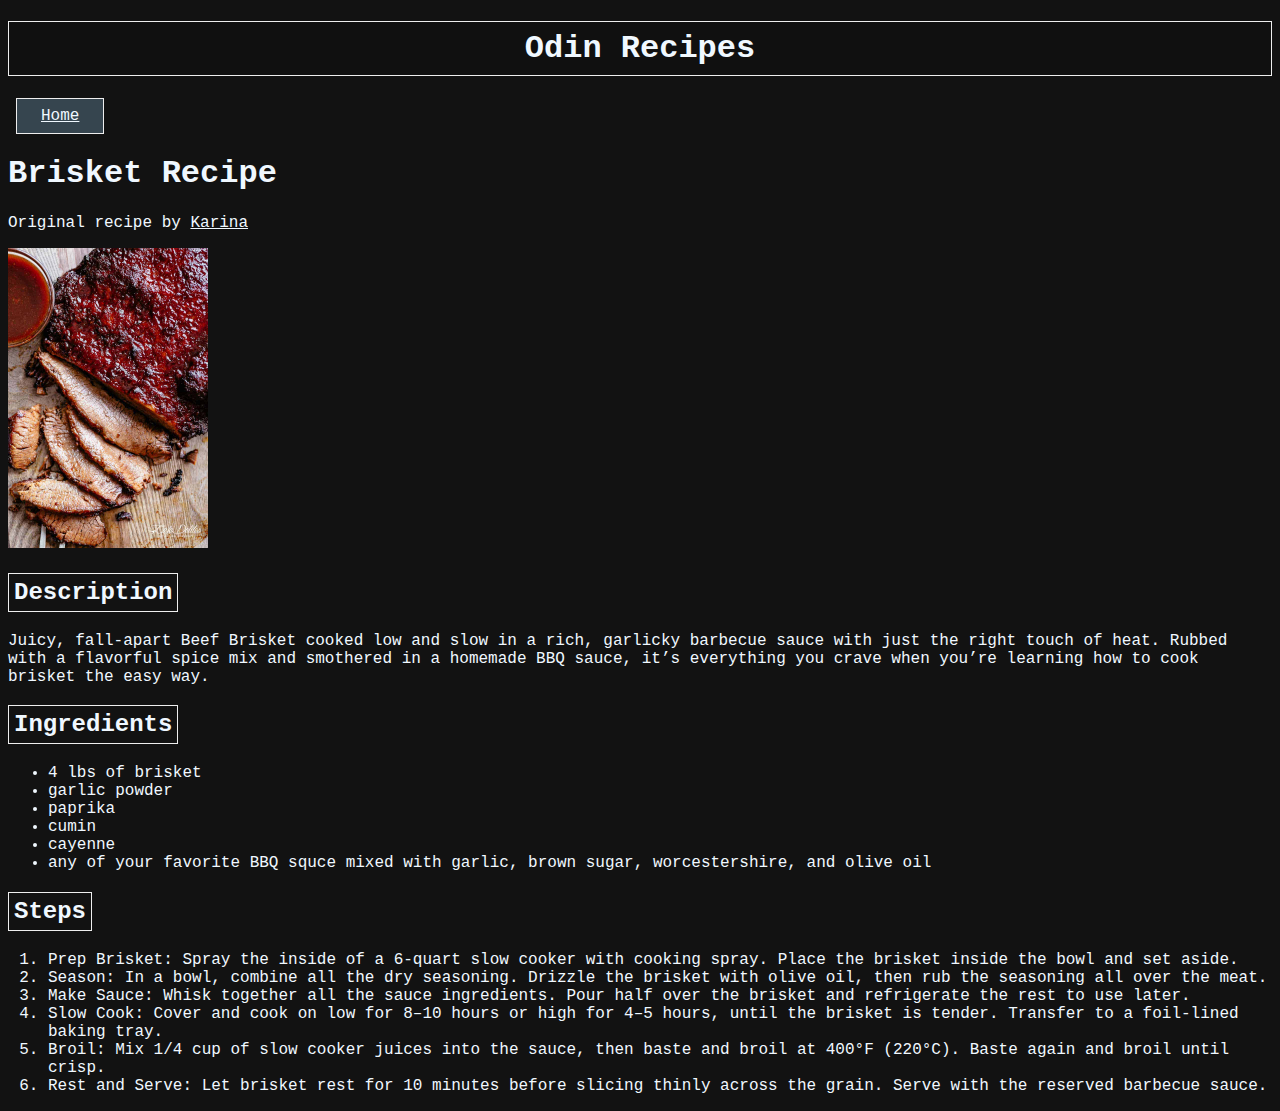
<file: recipes/brisket.html>
<!DOCTYPE html>
<html lang="en">
<head>
    <meta charset="UTF-8">
    <meta name="viewport" content="width=device-width, initial-scale=1.0">
    <title>Document</title>
    <link rel="stylesheet" href="../css/styles.css">
</head>
<body>
    <h1 class="top">Odin Recipes</h1>
    <a href="../index.html" class="home">Home</a>
    <h1>Brisket Recipe</h1>
    <p>Original recipe by <a href="https://cafedelites.com/beef-brisket/#recipe-card" target="_blank">Karina</a></p>
    <img src="../img/brisketimg.jpg" height="300" width="200">
    <h2>Description</h2>
    <p>Juicy, fall-apart Beef Brisket cooked low and slow in a rich, garlicky barbecue sauce with just the right touch of heat. Rubbed with a flavorful spice mix and smothered in a homemade BBQ sauce, it’s everything you crave when you’re learning how to cook brisket the easy way.</p>
    <h2>Ingredients</h2>
    <ul>
        <li>4 lbs of brisket</li>
        <li>garlic powder</li>
        <li>paprika</li>
        <li>cumin</li>
        <li>cayenne</li>
        <li>any of your favorite BBQ squce mixed with garlic, brown sugar, worcestershire, and olive oil</li>
    </ul>
    <h2>Steps</h2>
    <ol>
        <li>Prep Brisket: Spray the inside of a 6-quart slow cooker with cooking spray. Place the brisket inside the bowl and set aside.</li>
        <li>Season: In a bowl, combine all the dry seasoning. Drizzle the brisket with olive oil, then rub the seasoning all over the meat.</li>
        <li>Make Sauce: Whisk together all the sauce ingredients. Pour half over the brisket and refrigerate the rest to use later.</li>
        <li>Slow Cook: Cover and cook on low for 8–10 hours or high for 4–5 hours, until the brisket is tender. Transfer to a foil-lined baking tray.</li>
        <li>Broil: Mix 1/4 cup of slow cooker juices into the sauce, then baste and broil at 400°F (220°C). Baste again and broil until crisp.</li>
        <li>Rest and Serve: Let brisket rest for 10 minutes before slicing thinly across the grain. Serve with the reserved barbecue sauce.</li>
    </ol>
</body>
</html>
</file>
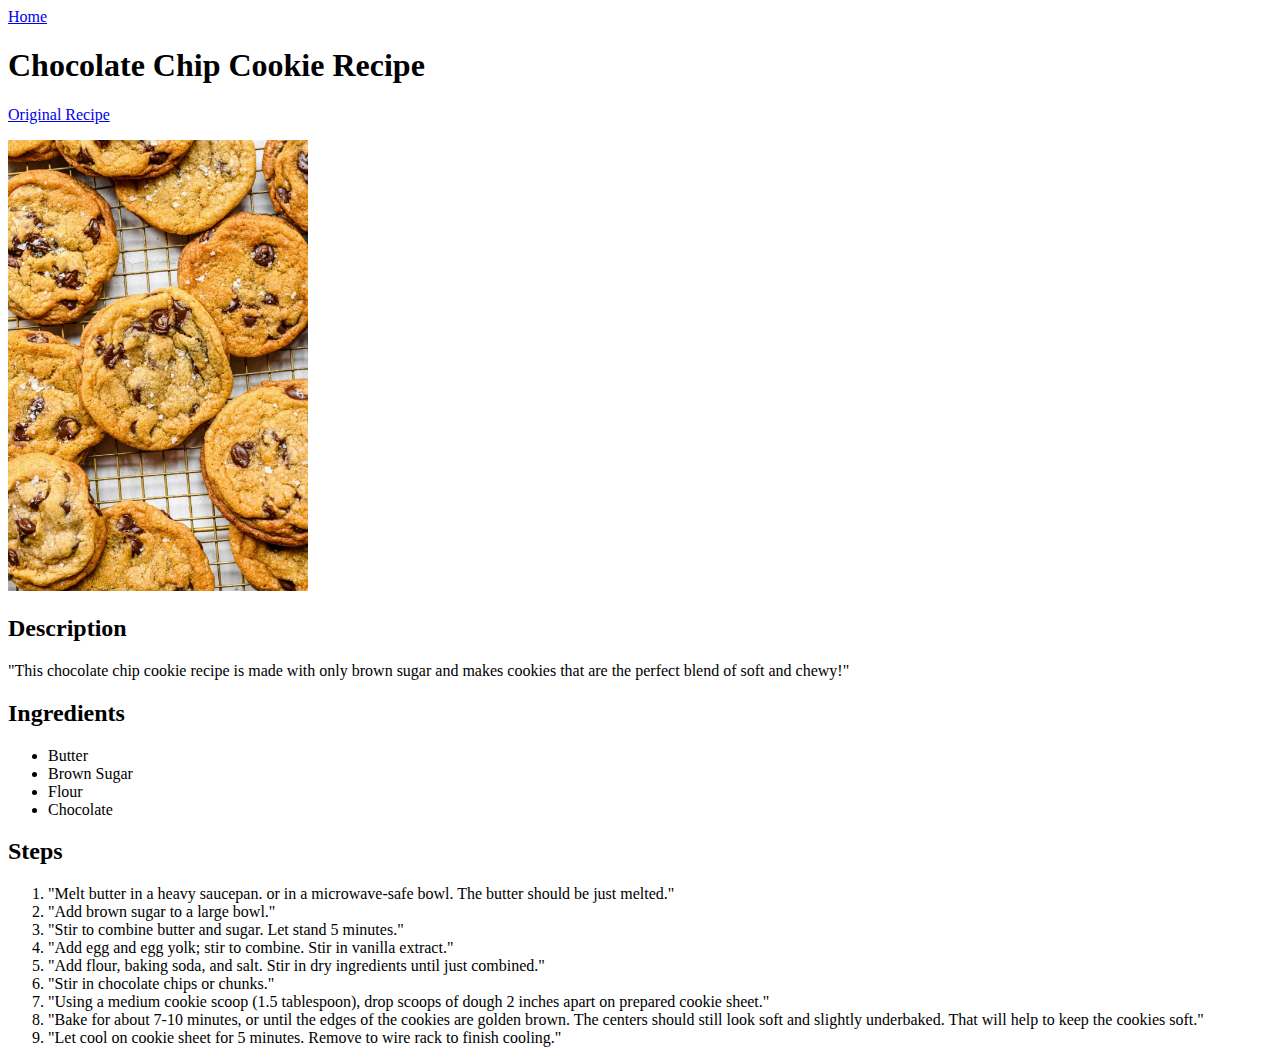
<file: recipes/cookie.html>
<!DOCTYPE html>
<html lang="en">
<head>
    <meta charset="UTF-8">
    <meta name="viewport" content="width=device-width, initial-scale=1.0">
    <title>Document</title>
</head>
<body>
    <a href="../index.html">Home</a>
    <h1>Chocolate Chip Cookie Recipe</h1>
    <p><a href="https://www.ihearteating.com/chewy-brown-sugar-chocolate-chip-cookie-recipe/" target="_blank">Original Recipe</a></p>
    <img src="../img/cookie.jpg" width="300" height="451">
    <h2>Description</h2>
    <p>"This chocolate chip cookie recipe is made with only brown sugar and makes cookies that are the perfect blend of soft and chewy!"</p>
    <h2>Ingredients</h2>
    <ul>
        <li>Butter</li>
        <li>Brown Sugar</li>
        <li>Flour</li>
        <li>Chocolate</li>
    </ul>
    <h2>Steps</h2>
    <ol>
        <li>"Melt butter in a heavy saucepan. or in a microwave-safe bowl. The butter should be just melted."</li>
        <li>"Add brown sugar to a large bowl."</li>
        <li>"Stir to combine butter and sugar. Let stand 5 minutes."</li>
        <li>"Add egg and egg yolk; stir to combine. Stir in vanilla extract."</li>
        <li>"Add flour, baking soda, and salt. Stir in dry ingredients until just combined."</li>
        <li>"Stir in chocolate chips or chunks."</li>
        <li>"Using a medium cookie scoop (1.5 tablespoon), drop scoops of dough 2 inches apart on prepared cookie sheet."</li>
        <li>"Bake for about 7-10 minutes, or until the edges of the cookies are golden brown. The centers should still look soft and slightly underbaked. That will help to keep the cookies soft."</li>
        <li>"Let cool on cookie sheet for 5 minutes. Remove to wire rack to finish cooling."</li>
    </ol>


</body>
</html>
</file>
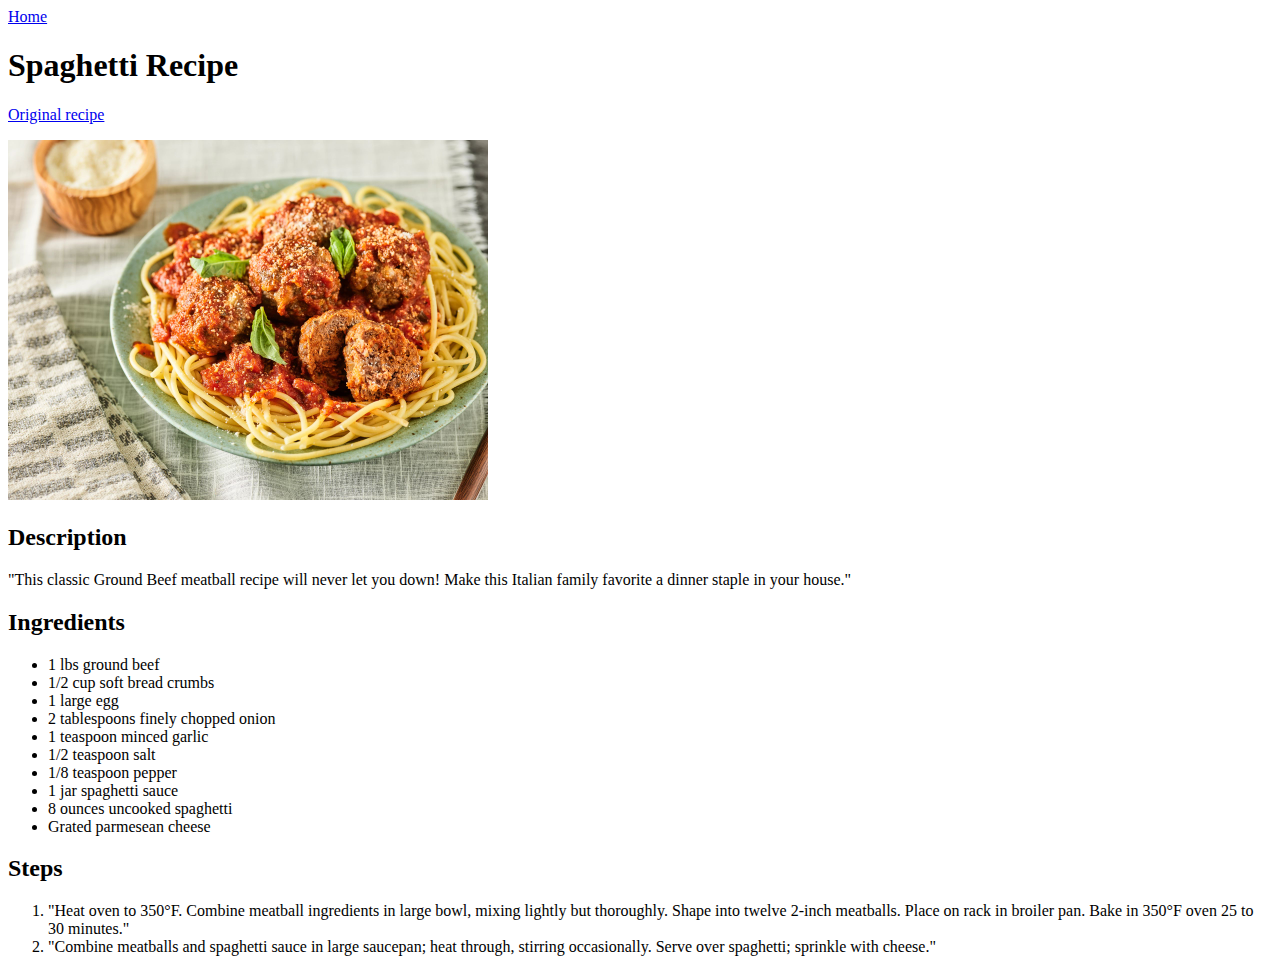
<file: recipes/spaghetti.html>
<!DOCTYPE html>
<html lang="en">
<head>
    <meta charset="UTF-8">
    <meta name="viewport" content="width=device-width, initial-scale=1.0">
    <title>Document</title>
</head>
<body>
    <a href="../index.html">Home</a>
    <h1>Spaghetti Recipe</h1>
    <p><a href="https://www.beefitswhatsfordinner.com/recipes/classic-spaghetti-meatballs" target="_blank">Original recipe</a></p>
    <img src="../img/spaghetti.jpeg" width="480" height="360">
    <h2>Description</h2>
    <p>"This classic Ground Beef meatball recipe will never let you down! Make this Italian family favorite a dinner staple in your house."</p>
    <h2>Ingredients</h2>
    <ul>
        <li>1 lbs ground beef</li>
        <li>1/2 cup soft bread crumbs</li>
        <li>1 large egg</li>
        <li>2 tablespoons finely chopped onion</li>
        <li>1 teaspoon minced garlic</li>
        <li>1/2 teaspoon salt</li>
        <li>1/8 teaspoon pepper</li>
        <li>1 jar spaghetti sauce</li>
        <li>8 ounces uncooked spaghetti</li>
        <li>Grated parmesean cheese</li>
    </ul>
    <h2>Steps</h2>
    <ol>
        <li>"Heat oven to 350°F. Combine meatball ingredients in large bowl, mixing lightly but thoroughly. Shape into twelve 2-inch meatballs. Place on rack in broiler pan. Bake in 350°F oven 25 to 30 minutes."</li>
        <li>"Combine meatballs and spaghetti sauce in large saucepan; heat through, stirring occasionally. Serve over spaghetti; sprinkle with cheese."</li>
    </ol>
</body>
</html>
</file>
<file: css/styles.css>
* {
    font-family:'Courier New', Courier, monospace;
    background-color: #121212;
    color:aliceblue;
}

h2{
    border:1px solid #eee;
    max-width: fit-content;
    padding: 5px;
}

.top{
    text-align: center;
    background-color:#101010;
    border:1px solid #eee;
    padding-top: 8px;
    padding-bottom: 8px;
}

.home{
    display:block;
    background-color: #36454F;
    text-align: center;
    max-width: fit-content;
    margin: 8px;
    padding: 8px 24px;
    border:1px solid #eee;
}

.rcpelist{
    font-size: 24px;
}

.img{
    margin-top: 8px;
    margin-bottom: 48px;
}
</file>
